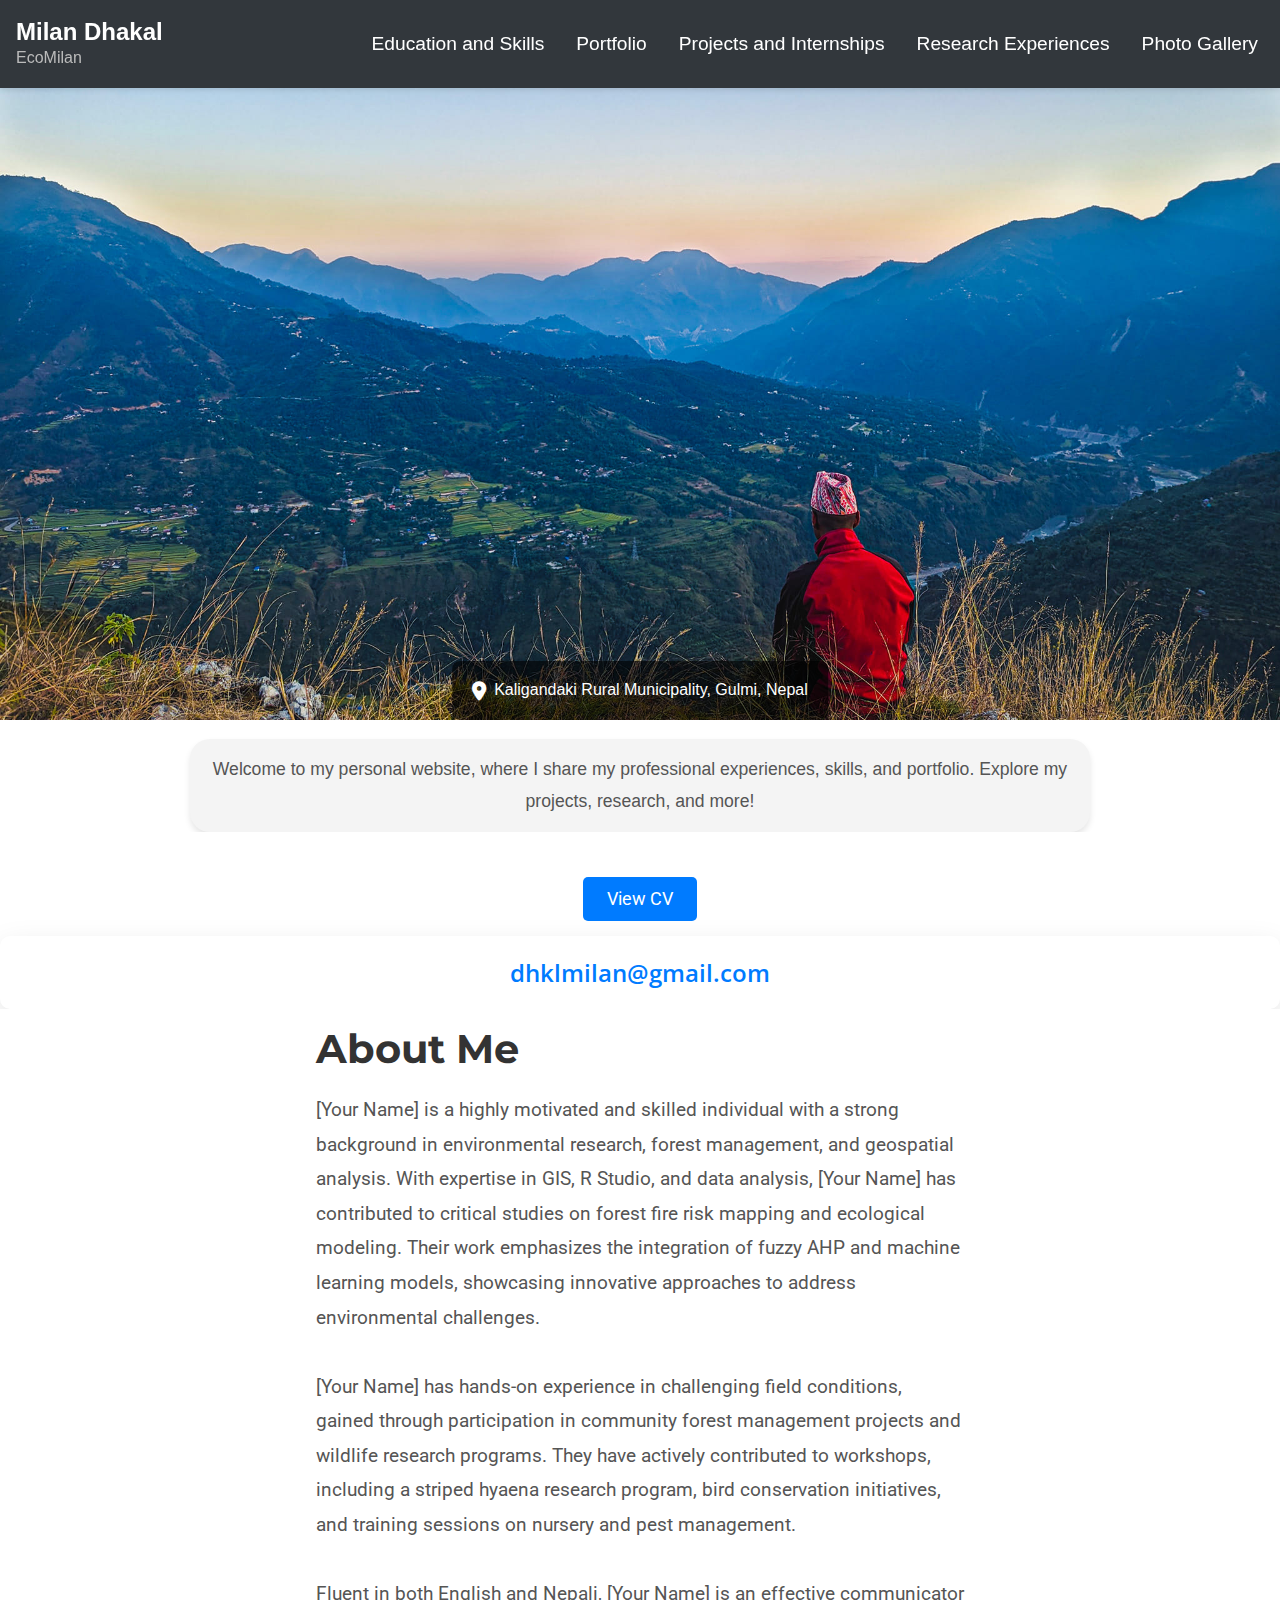
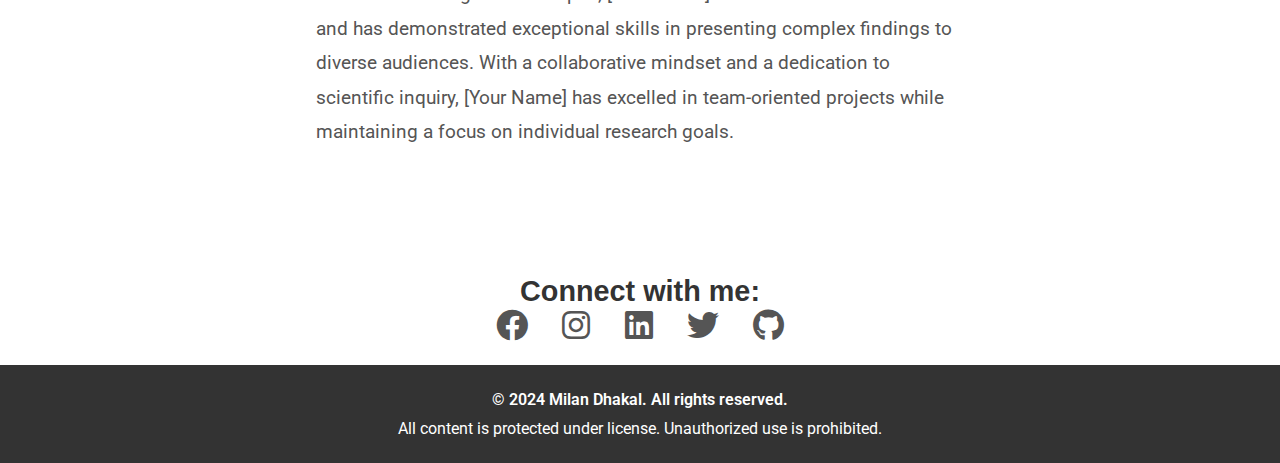
<file: index.html>
<!DOCTYPE html>
<html lang="en-US">
<head>
    <meta charset="UTF-8">
    <meta name="viewport" content="width=device-width, initial-scale=1">
    <link rel="stylesheet" href="styles.css" />
    <title>Milan Dhakal &#8211; EcoMilan</title>
</head>
<body>
    <div class="top-bar-container">
        <header class="site-header">
            <h1>Milan Dhakal</h1>
            <h2>EcoMilan</h2>
        </header>
        <div class="menu-bar-container">
            <ul id="menu-bar" class="nav-menu"> 
                <li id="menu-item-128" class="menu-item"><a href="education.html">Education and Skills</a></li>
                <li id="menu-item-129" class="menu-item"><a href="portfolio.html">Portfolio</a></li>
                <li id="menu-item-130" class="menu-item"><a href="projects.html">Projects and Internships</a></li>
                <li id="menu-item-132" class="menu-item"><a href="research.html">Research Experiences</a></li>
                <li id="menu-item-133" class="menu-item"><a href="gallery.html">Photo Gallery</a></li>
            </ul>
        </div>
    </div>
    
 
    

    <div class="cover-photo">
        <img src="cover.jpg" class="img-fluid" alt="Cover Image">
        <div class="pinfo">
            <ul>
                <li>
                    <i class="fa-solid fa-location-dot"></i>
                    <a href="https://maps.app.goo.gl/DhKUhnYDUPCSq4Cp7" target="_blank" style="color: white; text-decoration: none;">
                        Kaligandaki Rural Municipality, Gulmi, Nepal
                    </a>
                </li>
            </ul>
        </div>
    </div>
    
    


    
    <!-- Make sure you have Font Awesome linked in the head of your HTML file -->
<head>
    <link rel="stylesheet" href="https://cdnjs.cloudflare.com/ajax/libs/font-awesome/6.0.0-beta3/css/all.min.css">
  </head>
  

<!-- New Section with Text -->
<div class="additional-text">
    <p>Welcome to my personal website, where I share my professional experiences, skills, and portfolio. Explore my projects, research, and more!</p>
</div>

<!-- CV Section -->
<section id="cv" class="cv-section spad">
    <div class="container">
        <div class="row">
            <div class="col-xl-8 offset-xl-2 col-md-8 offset-md-2 col-sm-10 offset-sm-1 text-center">
                <!-- <h2></h2> <!-- if i write here any thing, it will appear after welcome section
                <p></p> -->
            </div>
        </div>
    </div>
</section>




<!-- CV Section -->
<section id="cv" class="cv-section spad">
    <div class="container">
        <div class="row">
            <div class="col-xl-8 offset-xl-2 col-md-8 offset-md-2 col-sm-10 offset-sm-1 text-center">
                <a href="cv.pdf" target="_blank" class="btn btn-primary">View CV</a>
            </div>
        </div>
    </div>
</section>

<!DOCTYPE html>
<html lang="en">
<head>
    <meta charset="UTF-8">
    <meta name="viewport" content="width=device-width, initial-scale=1.0">
    <title>Contact Email</title>
    <link href="https://fonts.googleapis.com/css2?family=Roboto:wght@400;500&family=Open+Sans:wght@400;600&display=swap" rel="stylesheet">
    <link rel="stylesheet" href="styles.css">
</head>
<body>
    <div class="email-container">
        <a href="mailto:dbfkjdafvd@gmail.com" class="email-link">dhklmilan@gmail.com</a>
    </div>
</body>
</html>



<!-- About Me Section -->
<section id="about" class="about-me-section spad">
    <div class="container"> <!-- Use 'container' instead of 'container-fluid' for centering -->
        <div class="row">
            <div class="col-xl-8 offset-xl-2 col-md-8 offset-md-2 col-sm-10 offset-sm-1">
                <h2>About Me</h2>                
                <p>
                    [Your Name] is a highly motivated and skilled individual with a strong background 
                    in environmental research, forest management, and geospatial analysis. With expertise
                     in GIS, R Studio, and data analysis, [Your Name] has contributed to critical studies
                      on forest fire risk mapping and ecological modeling. Their work emphasizes the integration 
                      of fuzzy AHP and machine learning models, showcasing innovative approaches to address 
                      environmental challenges.
                    <br><br>
                    [Your Name] has hands-on experience in challenging field conditions, 
                    gained through participation in community forest management projects and 
                    wildlife research programs. They have actively contributed to workshops, including a striped hyaena 
                    research program, bird conservation initiatives, and training sessions on nursery and pest management.
                    <br><br>
                    Fluent in both English and Nepali, [Your Name] is an effective communicator 
                    and has demonstrated exceptional skills in presenting complex findings to diverse audiences. 
                    With a collaborative mindset and a dedication to scientific inquiry, [Your Name] has excelled 
                    in team-oriented projects while maintaining a 
                    focus on individual research goals.
                    <br><br>
                    
                </p>
            </div>
        </div>
    </div>
</section>

<!-- Google Fonts -->
<link href="https://fonts.googleapis.com/css2?family=Roboto:wght@400;700&family=Lora:wght@400;700&family=Merriweather:wght@400;700&family=Open+Sans:wght@400;700&family=Montserrat:wght@400;700&display=swap" rel="stylesheet">



<!-- Social Media Links Section -->
<div class="social-media-links">
    <h3>Connect with me:</h3>
    <ul>
        <li><a href="https://www.facebook.com/milan.2056/" target="_blank" title="Facebook"><i class="fab fa-facebook"></i></a></li>
        <li><a href="YOUR_INSTAGRAM_LINK" target="_blank" title="Instagram"><i class="fab fa-instagram"></i></a></li>
        <li><a href="https://www.linkedin.com/in/milan-dhakal/" target="_blank" title="LinkedIn"><i class="fab fa-linkedin"></i></a></li>
        <li><a href="https://x.com/DhakalMilan56" target="_blank" title="Twitter"><i class="fab fa-twitter"></i></a></li>
        <li><a href="https://github.com/dhklmilan" target="_blank" title="GitHub"><i class="fab fa-github"></i></a></li>
    </ul>
</div>

<!DOCTYPE html>
<html lang="en">
<head>
    <meta charset="UTF-8">
    <meta name="viewport" content="width=device-width, initial-scale=1.0">
    <title>Home Page</title>
    <link href="https://fonts.googleapis.com/css2?family=Roboto:wght@400;500&display=swap" rel="stylesheet">
    <link rel="stylesheet" href="styles.css">
</head>
<body>
    <!-- Content of the page goes here -->

     <!-- Copyright Section -->
<footer class="footer">
    <div class="footer-content">
        <span>&copy; 2024 Milan Dhakal. All rights reserved.</span>
        <span>All content is protected under license. Unauthorized use is prohibited.</span>
    </div>
</footer>
</body>
</html>




<!-- Back to Top Arrow -->
<a href="#top" id="back-to-top" class="back-to-top">
    <i class="fa fa-arrow-up"></i>
</a>
<script>
    // Show the "back to top" button when scrolled 200px down
    window.onscroll = function() {
        var backToTop = document.getElementById('back-to-top');
        if (document.body.scrollTop > 200 || document.documentElement.scrollTop > 200) {
            backToTop.classList.add('show');
        } else {
            backToTop.classList.remove('show');
        }
    };
</script>

<meta name="viewport" content="width=device-width, initial-scale=1.0">
</file>
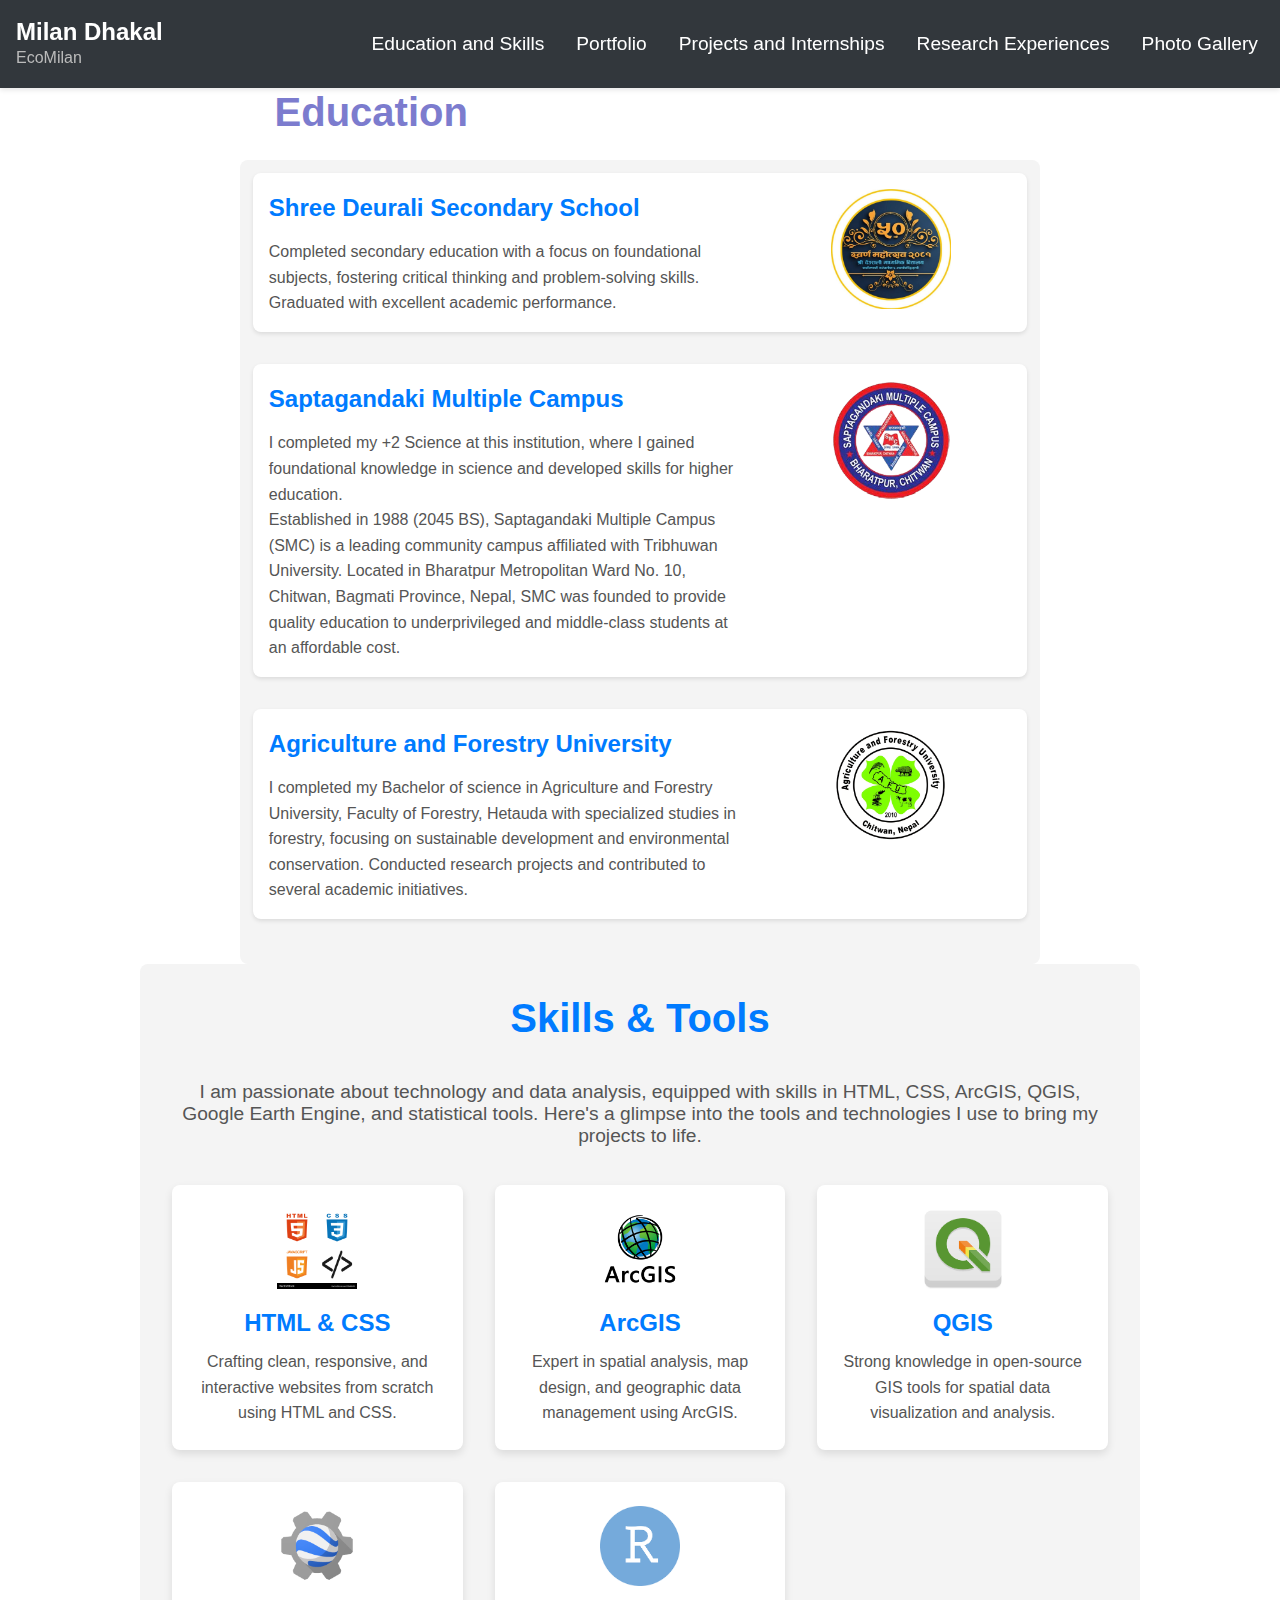
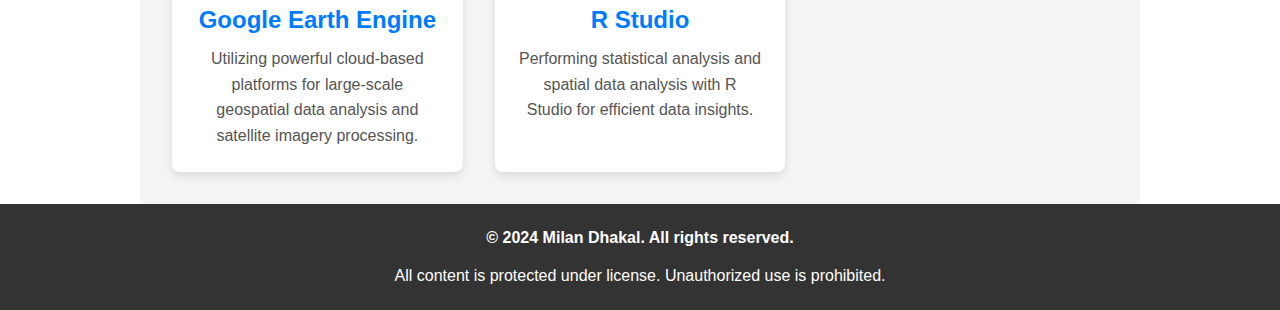
<file: education.html>
<!DOCTYPE html>
<html lang="en-US">
<head>
    <meta charset="UTF-8">
    <meta name="viewport" content="width=device-width, initial-scale=1">
    <link rel="stylesheet" href="styles.css" />
    <title>Milan Dhakal &#8211; EcoMilan</title>
</head>
<body>
    <div class="top-bar-container">
        <header class="site-header">
            <h1><a href="index.html">Milan Dhakal</a></h1>
            <h2>EcoMilan</h2>
        </header>
        <div class="menu-bar-container">
            <ul id="menu-bar" class="nav-menu"> 
                <li id="menu-item-128" class="menu-item"><a href="education.html">Education and Skills</a></li>
                <li id="menu-item-129" class="menu-item"><a href="portfolio.html">Portfolio</a></li>
                <li id="menu-item-130" class="menu-item"><a href="projects.html">Projects and Internships</a></li>
                <li id="menu-item-132" class="menu-item"><a href="research.html">Research Experiences</a></li>
                <li id="menu-item-133" class="menu-item"><a href="gallery.html">Photo Gallery</a></li>
            </ul>
        </div>
    </div>

    
    <link rel="stylesheet" href="education.css" />

    <h2 class="education-heading">Education</h2>


    <div class="education-section">
        
        
        <!-- Shree Deurali Secondary School -->
        <div class="education-item">
            <div class="education-text">
                <h3>Shree Deurali Secondary School</h3>
                <p>
                    Completed secondary education with a focus on foundational subjects, fostering critical thinking and problem-solving skills. Graduated with excellent academic performance.
                </p>
            </div>
            <div class="education-logo">
                <a href="https://www.facebook.com/profile.php?id=100066757623549" target="_blank" rel="noopener noreferrer">
                    <img src="deurali.jpg" alt="Deurali Logo" class="logo">
                </a>
            </div>
        </div>
        
        <!-- Saptagandaki Multiple Campus -->
        <div class="education-item">
            <div class="education-text">
                <h3>Saptagandaki Multiple Campus</h3>
                <p>
                    I completed my +2 Science at this institution, where I gained foundational knowledge in science and developed skills for higher education.
                </p>
                <p>
                    Established in 1988 (2045 BS), Saptagandaki Multiple Campus (SMC) is a leading community campus affiliated with Tribhuwan University. 
                    Located in Bharatpur Metropolitan Ward No. 10, Chitwan, Bagmati Province, Nepal, SMC was founded to provide quality education to underprivileged and middle-class students at an affordable cost.
                </p>
            </div>
            <div class="education-logo">
                <a href="https://smc.edu.np/" target="_blank">
                    <img src="smc-logo-circle.png" alt="Saptagandaki Logo" class="logo">
                </a>
            </div>
        </div>
        
        <!-- Agriculture and Forestry University -->
        <div class="education-item">
            <div class="education-text">
                <h3>Agriculture and Forestry University</h3>
                <p>
                    I completed my Bachelor of science in Agriculture and Forestry University, Faculty of Forestry, Hetauda with specialized studies in forestry, focusing on sustainable development and environmental conservation. Conducted research projects and contributed to several academic initiatives.
                </p>
            </div>
            <div class="education-logo">
                <a href="https://www.afu.edu.np/" target="_blank">
                    <img src="Afu.png" alt="Agriculture and Forestry University Logo" class="logo">
                </a>
            </div>
        </div>
    </div>
    <!-- Skills Section -->
<div class="skills-section">
    <h2 class="skills-heading">Skills & Tools</h2>
    <p class="skills-description">
        I am passionate about technology and data analysis, equipped with skills in HTML, CSS, ArcGIS, QGIS, Google Earth Engine, and statistical tools. Here's a glimpse into the tools and technologies I use to bring my projects to life.
    </p>
    
    <div class="skills-list">
        <!-- HTML & CSS -->
        <div class="skill-item">
            <img src="html.jpg" alt="HTML & CSS Icon" class="skill-icon">
            <h3>HTML & CSS</h3>
            <p>Crafting clean, responsive, and interactive websites from scratch using HTML and CSS.</p>
        </div>

        <!-- ArcGIS -->
        <div class="skill-item">
            <img src="arcgis.png" alt="ArcGIS Icon" class="skill-icon">
            <h3>ArcGIS</h3>
            <p>Expert in spatial analysis, map design, and geographic data management using ArcGIS.</p>
        </div>

        <!-- QGIS -->
        <div class="skill-item">
            <img src="qgis.png" alt="QGIS Icon" class="skill-icon">
            <h3>QGIS</h3>
            <p>Strong knowledge in open-source GIS tools for spatial data visualization and analysis.</p>
        </div>

        <!-- Google Earth Engine -->
        <div class="skill-item">
            <img src="gee.png" alt="Google Earth Engine Icon" class="skill-icon">
            <h3>Google Earth Engine</h3>
            <p>Utilizing powerful cloud-based platforms for large-scale geospatial data analysis and satellite imagery processing.</p>
        </div>

        <!-- R Studio for Statistics -->
        <div class="skill-item">
            <img src="r.png" alt="R Studio Icon" class="skill-icon">
            <h3>R Studio</h3>
            <p>Performing statistical analysis and spatial data analysis with R Studio for efficient data insights.</p>
        </div>
    </div>
</div>



   <!-- Copyright Section -->
<footer class="footer">
    <div class="footer-content">
        <span>&copy; 2024 Milan Dhakal. All rights reserved.</span>
        <span>All content is protected under license. Unauthorized use is prohibited.</span>
    </div>
</footer>
</body>
</html>


<link rel="stylesheet" href="education.css">



<!-- Back to Top Arrow -->
<a href="#top" id="back-to-top" class="back-to-top">
    <i class="fa fa-arrow-up"></i>
</a>
<script>
    // Show the "back to top" button when scrolled 200px down
    window.onscroll = function() {
        var backToTop = document.getElementById('back-to-top');
        if (document.body.scrollTop > 200 || document.documentElement.scrollTop > 200) {
            backToTop.classList.add('show');
        } else {
            backToTop.classList.remove('show');
        }
    };
</script>
<link href="https://cdnjs.cloudflare.com/ajax/libs/font-awesome/5.15.4/css/all.min.css" rel="stylesheet">


<meta name="viewport" content="width=device-width, initial-scale=1.0">
</file>
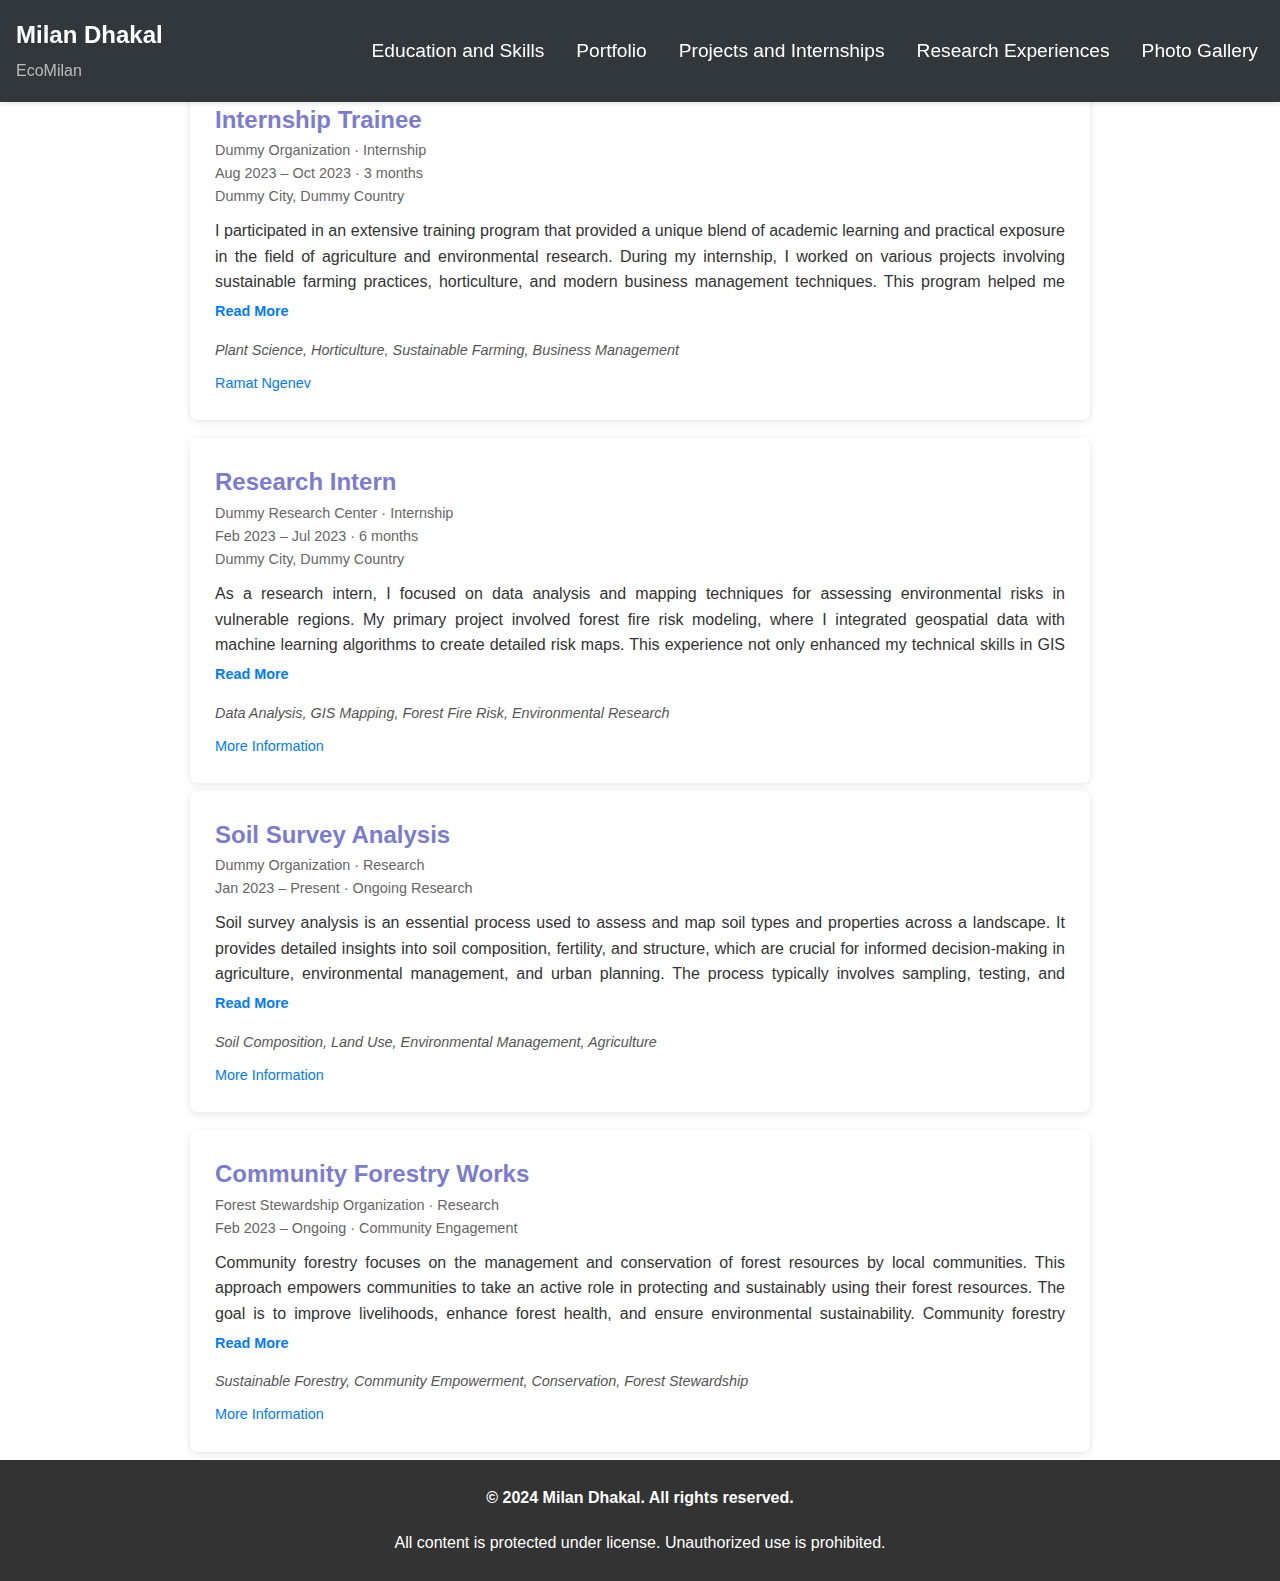
<file: projects.html>
<!DOCTYPE html>
<html lang="en-US">
<head>
    <meta charset="UTF-8">
    <meta name="viewport" content="width=device-width, initial-scale=1">
    <link rel="stylesheet" href="styles.css" />
    <title>Milan Dhakal &#8211; EcoMilan</title>
</head>
<body>
    <div class="top-bar-container">
        <header class="site-header">
            <h1><a href="index.html">Milan Dhakal</a></h1>
            <h2>EcoMilan</h2>
        </header>
        <div class="menu-bar-container">
            <ul id="menu-bar" class="nav-menu"> 
                <li id="menu-item-128" class="menu-item"><a href="education.html">Education and Skills</a></li>
                <li id="menu-item-129" class="menu-item"><a href="portfolio.html">Portfolio</a></li>
                <li id="menu-item-130" class="menu-item"><a href="projects.html">Projects and Internships</a></li>
                <li id="menu-item-132" class="menu-item"><a href="research.html">Research Experiences</a></li>
                <li id="menu-item-133" class="menu-item"><a href="gallery.html">Photo Gallery</a></li>
            </ul>
        </div>
    </div>

    
    <link rel="stylesheet" href="projects.css" />



 <!-- Ramat Negev -->

    <body>
        <div class="experience-section">
            <!-- Experience Item -->
            <div class="experience-item">
                <h3>Internship Trainee</h3>
                <div class="subtitle">
                    Dummy Organization · Internship<br>Aug 2023 – Oct 2023 · 3 months<br>Dummy City, Dummy Country
                </div>
                <div class="text" id="text">
                    I participated in an extensive training program that provided a unique blend of academic learning and practical exposure in the field of agriculture and environmental research. During my internship, I worked on various projects involving sustainable farming practices, horticulture, and modern business management techniques. This program helped me develop a deeper understanding of ecological management and agriculture's role in sustainable development. I had the opportunity to learn from experienced professionals and collaborate with a diverse group of peers from different cultural backgrounds. These experiences enriched my knowledge of plant sciences and equipped me with essential skills to address contemporary agricultural challenges.
                </div>
                <span class="read-more" id="readMore">Read More</span>
                <div class="keywords">
                    Plant Science, Horticulture, Sustainable Farming, Business Management
                </div>
                <a class="link" href="https://example.com" target="_blank">Ramat Ngenev</a>
            </div>
        </div>
    
        <script>
            const text = document.getElementById("text");
            const readMore = document.getElementById("readMore");
    
            readMore.addEventListener("click", () => {
                text.classList.toggle("expanded");
                readMore.textContent = text.classList.contains("expanded") ? "Read Less" : "Read More";
            });
        </script>
    </body>
    
    
        

 <!-- FRTC -->


 <body>
     <div class="experiencee-section">
         <!-- Research Intern Experience -->
         <div class="experience-item">
             <h3>Research Intern</h3>
             <div class="subtitle">Dummy Research Center · Internship<br>Feb 2023 – Jul 2023 · 6 months<br>Dummy City, Dummy Country</div>
             <div class="text" id="researchText">
                 As a research intern, I focused on data analysis and mapping techniques for assessing environmental risks in vulnerable regions. My primary project involved forest fire risk modeling, where I integrated geospatial data with machine learning algorithms to create detailed risk maps. This experience not only enhanced my technical skills in GIS software and programming but also deepened my understanding of ecological threats posed by forest fires. The internship was a stepping stone in shaping my career and advancing my knowledge in the fields of environmental research and sustainable practices.
             </div>
             <span class="read-more" id="researchReadMore">Read More</span>
             <div class="keywords">Data Analysis, GIS Mapping, Forest Fire Risk, Environmental Research</div>
             <a class="link" href="https://example.com" target="_blank">More Information</a>
         </div>
     </div>
 
     <script>
         const researchText = document.getElementById("researchText");
         const researchReadMore = document.getElementById("researchReadMore");
 
         researchReadMore.addEventListener("click", () => {
             researchText.classList.toggle("expanded");
             researchReadMore.textContent = researchText.classList.contains("expanded") ? "Read Less" : "Read More";
         });
     </script>
 </body>




 
 <body>
     <div class="experienceee-section">
         <!-- Soil Survey Analysis -->
         <div class="experience-item">
             <h3>Soil Survey Analysis</h3>
             <div class="subtitle">Dummy Organization · Research <br>Jan 2023 – Present · Ongoing Research</div>
             <div class="text" id="soilSurveyText">
                 Soil survey analysis is an essential process used to assess and map soil types and properties across a landscape. It provides detailed insights into soil composition, fertility, and structure, which are crucial for informed decision-making in agriculture, environmental management, and urban planning. The process typically involves sampling, testing, and classifying soils based on physical, chemical, and biological characteristics. Through soil surveys, scientists aim to understand the capacity of soils to support various land uses, from farming and forestry to construction and conservation.
             </div>
             <span class="read-more" id="soilSurveyReadMore">Read More</span>
             <div class="keywords">Soil Composition, Land Use, Environmental Management, Agriculture</div>
             <a class="link" href="https://example.com" target="_blank">More Information</a>
         </div>
     
         <!-- Image Gallery Section -->
         
     </div>
 
     <script>
         const soilSurveyText = document.getElementById("soilSurveyText");
         const soilSurveyReadMore = document.getElementById("soilSurveyReadMore");
 
         soilSurveyReadMore.addEventListener("click", () => {
             soilSurveyText.classList.toggle("expanded");
             soilSurveyReadMore.textContent = soilSurveyText.classList.contains("expanded") ? "Read Less" : "Read More";
         });
     </script>
 </body>
 

















    <div class="experiencecf-section">
        <!-- Community Forestry Works -->
        <div class="experience-item">
            <h3>Community Forestry Works</h3>
            <div class="subtitle">Forest Stewardship Organization · Research <br>Feb 2023 – Ongoing · Community Engagement</div>
            <div class="text" id="communityForestryText">
                Community forestry focuses on the management and conservation of forest resources by local communities. This approach empowers communities to take an active role in protecting and sustainably using their forest resources. The goal is to improve livelihoods, enhance forest health, and ensure environmental sustainability. Community forestry practices include activities like tree planting, forest monitoring, and sustainable harvesting of non-timber forest products. By involving local stakeholders in decision-making processes, community forestry helps to foster a deeper connection between people and the natural environment, ensuring that forests are managed for both ecological and socio-economic benefits.
            </div>
            <span class="read-more" id="communityForestryReadMore">Read More</span>
            <div class="keywords">Sustainable Forestry, Community Empowerment, Conservation, Forest Stewardship</div>
            <a class="link" href="https://example.com" target="_blank">More Information</a>
        </div>
    </div>

    <script>
        const communityForestryText = document.getElementById("communityForestryText");
        const communityForestryReadMore = document.getElementById("communityForestryReadMore");

        // Toggle for Community Forestry Read More/Read Less
        communityForestryReadMore.addEventListener("click", () => {
            communityForestryText.classList.toggle("expanded");
            communityForestryReadMore.textContent = communityForestryText.classList.contains("expanded") ? "Read Less" : "Read More";
        });
    </script>

<body>
    <!-- Main content -->

    <!-- Footer -->
    <div class="footer">
        <div class="footer-content">
            <span>&copy; 2024 Milan Dhakal. All rights reserved.</span>
            <span>All content is protected under license. Unauthorized use is prohibited.</span>
        </div>
    </div>
</body>

</html>



<!-- Back to Top Arrow -->
<a href="#top" id="back-to-top" class="back-to-top">
    <i class="fa fa-arrow-up"></i>
</a>
<script>
    // Show the "back to top" button when scrolled 200px down
    window.onscroll = function() {
        var backToTop = document.getElementById('back-to-top');
        if (document.body.scrollTop > 200 || document.documentElement.scrollTop > 200) {
            backToTop.classList.add('show');
        } else {
            backToTop.classList.remove('show');
        }
    };
</script>
<link href="https://cdnjs.cloudflare.com/ajax/libs/font-awesome/5.15.4/css/all.min.css" rel="stylesheet">
</file>
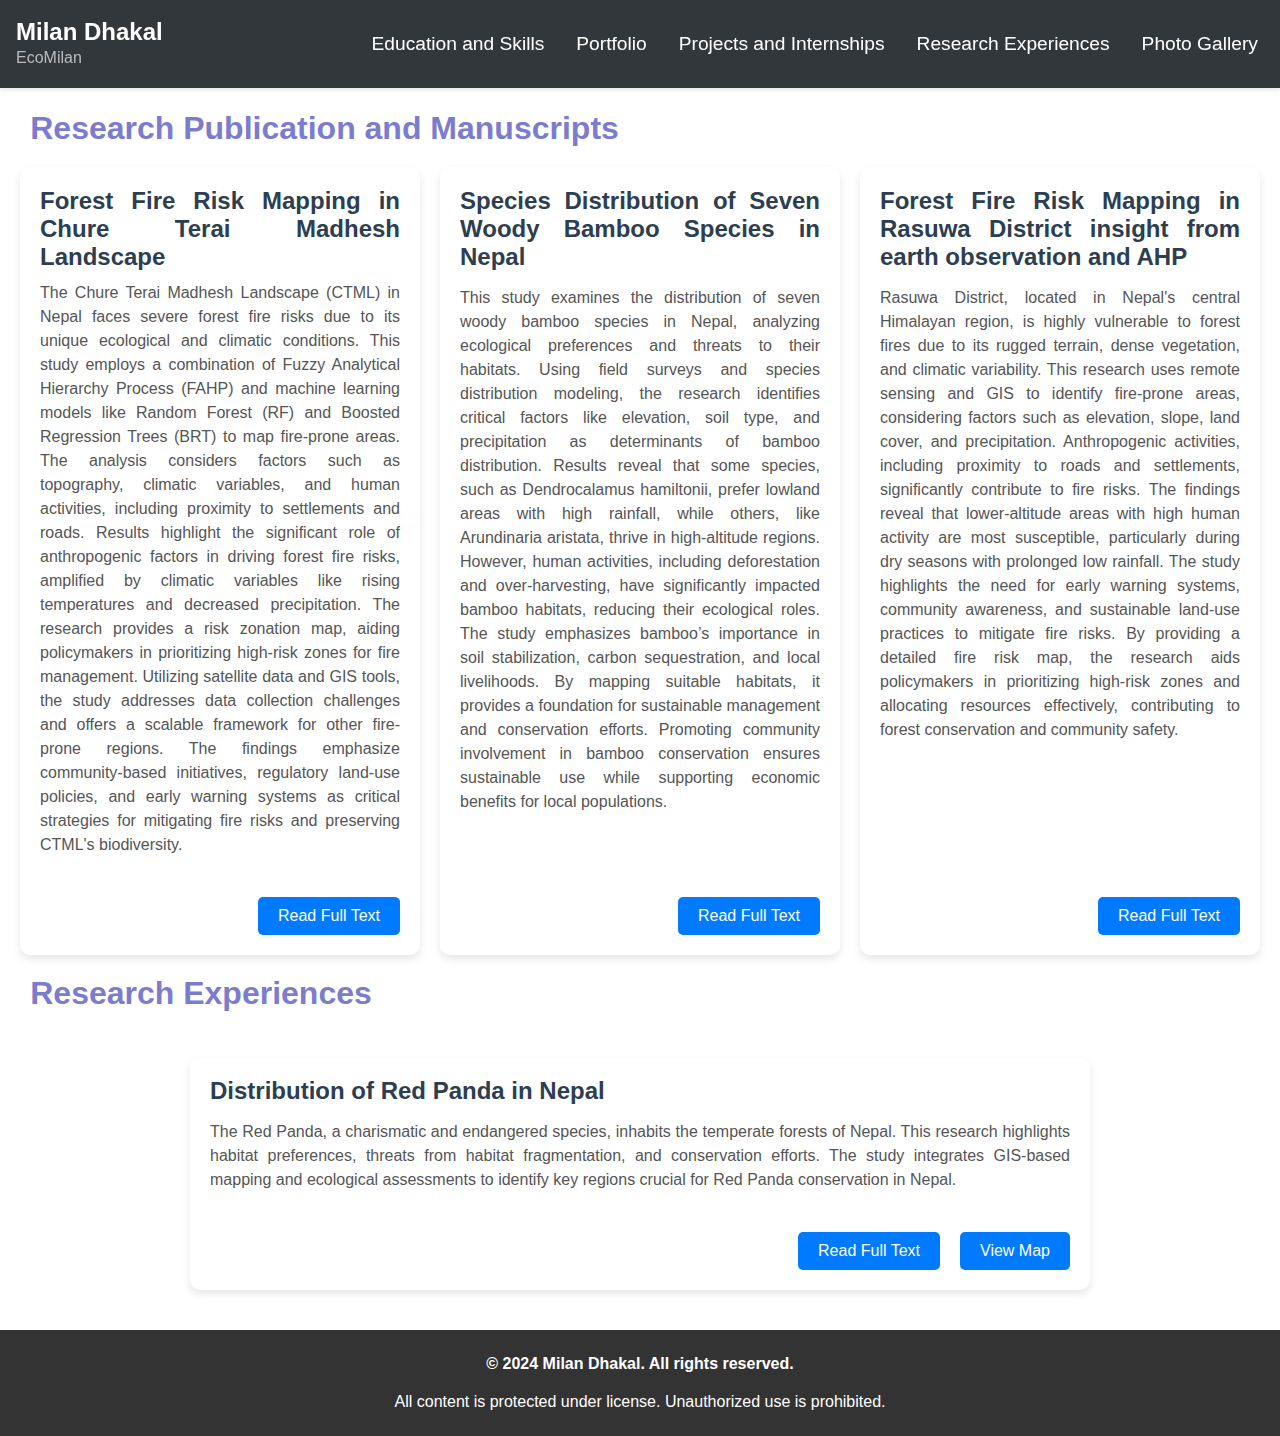
<file: research.html>
<!DOCTYPE html>
<html lang="en-US">
<head>
    <meta charset="UTF-8">
    <meta name="viewport" content="width=device-width, initial-scale=1">
    <link rel="stylesheet" href="styles.css" />
    <title>Milan Dhakal &#8211; EcoMilan</title>
</head>
<body> 
    <div class="top-bar-container">
        <header class="site-header">
            <h1><a href="index.html">Milan Dhakal</a></h1>
            <h2>EcoMilan</h2>
        </header>
        <div class="menu-bar-container">
            <ul id="menu-bar" class="nav-menu"> 
                <li id="menu-item-128" class="menu-item"><a href="education.html">Education and Skills</a></li>
                <li id="menu-item-129" class="menu-item"><a href="portfolio.html">Portfolio</a></li>
                <li id="menu-item-130" class="menu-item"><a href="projects.html">Projects and Internships</a></li>
                <li id="menu-item-132" class="menu-item"><a href="research.html">Research Experiences</a></li>
                <li id="menu-item-133" class="menu-item"><a href="gallery.html">Photo Gallery</a></li>
            </ul>
        </div>
    </div>
   

    <link rel="stylesheet" href="research.css" />
    
    <h2 class="project-heading">Research Publication and Manuscripts</h2>

    
    <!-- Include Portfolio Sections -->
    <div id="portfolio-sections">
        <!-- Portfolio Section 1 -->
        <section id="portfolio-section-1">
            <!-- Section content dynamically loaded or added -->
        </section>

    </div>

    <!-- Portfolio Section 1 -->
 <!-- Include Research Sections -->
<div id="research-sections">
    <!-- Research Section 1 -->
    <section id="research-section-1">
        <!-- Section content dynamically loaded or added -->
    </section>
</div>

<!-- Publication Section -->
<section class="publication-section">
    <!-- Research Section 1 -->
    <div class="research-content">
        <div class="text-container">
            <h2>Forest Fire Risk Mapping in Chure Terai Madhesh Landscape</h2>
            <p>The Chure Terai Madhesh Landscape (CTML) in Nepal faces severe forest fire risks due to its unique ecological and climatic conditions. This study employs a combination of Fuzzy Analytical Hierarchy Process (FAHP) and machine learning models like Random Forest (RF) and Boosted Regression Trees (BRT) to map fire-prone areas. The analysis considers factors such as topography, climatic variables, and human activities, including proximity to settlements and roads. Results highlight the significant role of anthropogenic factors in driving forest fire risks, amplified by climatic variables like rising temperatures and decreased precipitation. The research provides a risk zonation map, aiding policymakers in prioritizing high-risk zones for fire management. Utilizing satellite data and GIS tools, the study addresses data collection challenges and offers a scalable framework for other fire-prone regions. The findings emphasize community-based initiatives, regulatory land-use policies, and early warning systems as critical strategies for mitigating fire risks and preserving CTML's biodiversity.</p>
        </div>
        <div class="button-container">
            <button onclick="window.location.href = 'fulltext.html';">Read Full Text</button>
        </div>
    </div>

    <!-- Research Section 2 -->
    <div class="research-content">
        <div class="text-container">
            <h3>Species Distribution of Seven Woody Bamboo Species in Nepal</h3>
            <p>This study examines the distribution of seven woody bamboo species in Nepal, analyzing ecological preferences and threats to their habitats. Using field surveys and species distribution modeling, the research identifies critical factors like elevation, soil type, and precipitation as determinants of bamboo distribution. Results reveal that some species, such as Dendrocalamus hamiltonii, prefer lowland areas with high rainfall, while others, like Arundinaria aristata, thrive in high-altitude regions. However, human activities, including deforestation and over-harvesting, have significantly impacted bamboo habitats, reducing their ecological roles. The study emphasizes bamboo’s importance in soil stabilization, carbon sequestration, and local livelihoods. By mapping suitable habitats, it provides a foundation for sustainable management and conservation efforts. Promoting community involvement in bamboo conservation ensures sustainable use while supporting economic benefits for local populations.</p>
        </div>
        <div class="button-container">
            <button onclick="window.location.href = 'fulltext.html';">Read Full Text</button>
        </div>
    </div>

    <!-- Research Section 3 -->
    <div class="research-content">
        <div class="text-container">
            <h3>Forest Fire Risk Mapping in Rasuwa District insight from earth observation and AHP</h3>
            <p> Rasuwa District, located in Nepal's central Himalayan region, is highly vulnerable to forest fires due to its rugged terrain, dense vegetation, and climatic variability. This research uses remote sensing and GIS to identify fire-prone areas, considering factors such as elevation, slope, land cover, and precipitation. Anthropogenic activities, including proximity to roads and settlements, significantly contribute to fire risks. The findings reveal that lower-altitude areas with high human activity are most susceptible, particularly during dry seasons with prolonged low rainfall. The study highlights the need for early warning systems, community awareness, and sustainable land-use practices to mitigate fire risks. By providing a detailed fire risk map, the research aids policymakers in prioritizing high-risk zones and allocating resources effectively, contributing to forest conservation and community safety.</p>
        </div>
        <div class="button-container">
            <button onclick="window.location.href = 'fulltext.html';">Read Full Text</button>
        </div>
    </div>
</section>


<!-- Research Experience 3 -->
<div class="Research Experience-section">
    <h2 class="re-heading">Research Experiences</h2>



    <!-- Research Section: Distribution of Red Panda in Nepal -->
<section class="research">
    <div class="research-content">
        <div class="text-container">
            <h3>Distribution of Red Panda in Nepal</h3>
            <p>The Red Panda, a charismatic and endangered species, inhabits the temperate forests of Nepal. This research highlights habitat preferences, threats from habitat fragmentation, and conservation efforts. The study integrates GIS-based mapping and ecological assessments to identify key regions crucial for Red Panda conservation in Nepal.</p>
        </div>
        
        <!-- Button Container aligned to the right -->
        <div class="button-container">
            <button onclick="window.location.href = 'https://example.com/fulltext';">Read Full Text</button>
            <button onclick="window.location.href = 'https://example.com/map';">View Map</button>
        </div>
    </div>
</section>


<footer><!-- Copyright Section -->
   <footer class="footer">
    <div class="footer-content">
        <span>&copy; 2024 Milan Dhakal. All rights reserved.</span>
        <span>All content is protected under license. Unauthorized use is prohibited.</span>
    </div>
</footer>
   




<!-- Back to Top Arrow -->
<a href="#top" id="back-to-top" class="back-to-top">
    <i class="fa fa-arrow-up"></i>
</a>
<script>
    // Show the "back to top" button when scrolled 200px down
    window.onscroll = function() {
        var backToTop = document.getElementById('back-to-top');
        if (document.body.scrollTop > 200 || document.documentElement.scrollTop > 200) {
            backToTop.classList.add('show');
        } else {
            backToTop.classList.remove('show');
        }
    };
</script>
<link href="https://cdnjs.cloudflare.com/ajax/libs/font-awesome/5.15.4/css/all.min.css" rel="stylesheet">


<meta name="viewport" content="width=device-width, initial-scale=1.0">
</file>
<file: education.css>
/* to make clickable link to header and make similar to homepage pattern, yellow sensative */
/* Make header link look like plain text but clickable(education bata homepage  ma aaune */
.site-header h1 a {
    text-decoration: none; /* Remove underline */
    color: inherit; /* Inherit the color from the parent <h1> */
    cursor: pointer; /* Show pointer cursor on hover */
    transition: color 0.3s ease; /* Add a smooth color transition */
}

.site-header h1 a:hover {
    color: #ffa500; /* Change color on hover */
}



/* Apply flexbox to center the page */
body {
    display: flex;
    flex-direction: column; /* Arrange elements in a column */
    justify-content: flex-start; /* Align elements to the top of the page */
    align-items: center; /* Center horizontally */
    min-height: 100vh; /* Take full viewport height */
    margin: 0; /* Remove default margin */
    background-color: ; /* Optional: Set a background color for the page */
}

/* Style for the Education heading */
.education-heading {
    text-align: left; /* Align the text to the left */
    font-size: 2.5em; /* Font size for the heading */
    color: rgb(124, 124, 206); /* Set text color to blue */
    margin-top: 90px; /* Add space from the top */
    margin-right: 42%; /* Adjust this value to shift the heading slightly to the left */
    margin-bottom: 5px; /* Optional: Add space below the heading */
}


/* Education section style */
.education-section {
    padding: 0.8em;
    background-color: #f4f4f4; /* Light gray background */
    border-radius: 8px;
    max-width: 800px;
    margin-top: 20px; /* Add space from the Education heading */
    font-family: Arial, sans-serif;
}

/* Education section heading style */
.education-section h2 {
    text-align: center;
    color: #333;
    margin-bottom: 1.5em;
    font-size: 2em;
}

/* Style for each education item */
.education-item {
    margin-bottom: 1.5em;
    padding: 1em;
    background-color: #fff; /* White background for each item */
    border-radius: 8px;
    box-shadow: 0 2px 4px rgba(0, 0, 0, 0.1); /* Subtle shadow for depth */
}

.education-item h3 {
    color: #007BFF;
    margin-bottom: 0.5em;
    font-size: 1.5em;
}

.education-item h3 a {
    color: #007BFF; /* Match link color to the heading color */
    text-decoration: none; /* Remove underline */
    transition: color 0.3s ease; /* Add a hover effect */
}

.education-item h3 a:hover {
    color: #0056b3; /* Darken color on hover */
}

.education-item p {
    color: #555;
    line-height: 1.6;
}

.education-item {
    display: flex; /* Align text and logo side by side */
    align-items: flex-start;
    gap: 1.5em; /* Space between text and logo */
    margin-bottom: 2em; /* Space below each education item */
}

.education-text {
    flex: 2; /* Text takes more space */
    font-family: 'YourFont', sans-serif; /* Use your previous font */
    font-size: 1em;
    line-height: 1.6;
}

.education-logo {
    flex: 1; /* Logo takes less space */
    display: flex;
    justify-content: center; /* Center align the logo horizontally */
    align-items: center; /* Center align the logo vertically */
}

.education-logo img.logo {
    width: 120px; /* Adjust size of the logo */
    height: auto;
    border-radius: 8px; /* Optional: Add rounded corners */
    transition: transform 0.3s ease; /* Hover effect */
}

.education-logo img.logo:hover {
    transform: scale(1.1); /* Slightly enlarge logo on hover */
}


/* Skills Section */
.skills-section {
    padding: 2em;
    background-color: #f4f4f4; /* Light gray background */
    border-radius: 8px;
    max-width: 1000px;
    margin: 0 auto;
    text-align: center;
    font-family: Arial, sans-serif;
}

.skills-heading {
    font-size: 2.5em;
    color: #007BFF; /* Blue color for the heading */
    margin-bottom: 1em;
}

.skills-description {
    font-size: 1.2em;
    color: #555;
    margin-bottom: 2em;
}

.skills-list {
    display: grid;
    grid-template-columns: repeat(auto-fit, minmax(250px, 1fr));
    gap: 2em; /* Space between each skill item */
    text-align: center;
}

.skill-item {
    background-color: #fff;
    padding: 1.5em;
    border-radius: 8px;
    box-shadow: 0 4px 8px rgba(0, 0, 0, 0.1);
}

.skill-icon {
    width: 80px;
    height: 80px;
    margin-bottom: 1em;
    transition: transform 0.3s ease;
}

.skill-icon:hover {
    transform: scale(1.1); /* Slightly enlarge the icon on hover */
}

.skill-item h3 {
    font-size: 1.5em;
    color: #007BFF;
    margin-bottom: 0.5em;
}

.skill-item p {
    font-size: 1em;
    color: #555;
    line-height: 1.6;
}



/* Basic reset */
* {
    margin: 0;
    padding: 0;
    box-sizing: border-box;
}

/* Footer Section Styling */
.footer {
    background-color: #333;  /* Dark background */
    color: #fff;  /* White text */
    padding: 20px;
    text-align: center;
    font-family: 'Roboto', sans-serif; /* Consistent font */
    width: 100%; /* Full width */
    position: relative; /* Ensure proper alignment */
    left: 0;
     /* Space above the footer */
}

/* Footer Content */
.footer .footer-content {
    display: flex;
    justify-content: center;
    align-items: center;
    flex-direction: column; /* Stack content vertically */
    gap: 10px; /* Space between elements */
}


/* Footer Text Styling */
.footer span {
    font-size: 1rem; /* Standard font size */
    color: #fff; /* White text color */
    margin: 5px 0; /* Margin for spacing */
}

/* Bold First Span (Copyright) */
.footer span:first-child {
    font-weight: 600; /* Semi-bold for emphasis */
}



/* Responsive Styling */
@media (max-width: 768px) {
    .footer .footer-content {
        gap: 5px; /* Reduce spacing for smaller screens */
    }

    .footer i {
        font-size: 20px; /* Slightly smaller icon size */
    }

    .footer span {
        font-size: 0.9rem; /* Adjust text size for readability */
    }
}
</file>
<file: projects.css>
/* to make clickable link to header and make similar to homepage pattern, yellow sensative */
/* Make header link look like plain text but clickable(education bata homepage  ma aaune */
.site-header h1 a {
    text-decoration: none; /* Remove underline */
    color: inherit; /* Inherit the color from the parent <h1> */
    cursor: pointer; /* Show pointer cursor on hover */
    transition: color 0.3s ease; /* Add a smooth color transition */
}

.site-header h1 a:hover {
    color: #ffa500; /* Change color on hover */
}
/* dont change the above code*/



body {
    font-family: 'YourFont', sans-serif; /* Use your previous font */
    line-height: 1.6;
    color: #666;
    font-size: 16px; 
    margin: 4cm;
    padding: 20px;
    display: flex;
    flex-direction: column; /* Stack sections vertically */
    align-items: center;
    justify-content: flex-start; /* Align sections at the top */
    min-height: 50vh;
    gap: 0.5rem; /* General spacing between sections */
    margin-top: 8cm; /* Add spacing above the body */
}

.statics-section {
    width: 100%;
    max-width: 800px;
    border-radius: 8px;
    box-shadow: 0 2px 8px rgba(0, 0, 0, 0.1);
    padding: 25px;
    text-align: justify; /* Justify the content */
    position: sticky; /* Keep this section fixed while scrolling */
    top: 0; /* Stick to the top of the viewport */
    background: white; /* Prevent overlapping appearance */
    z-index: 1; /* Ensure it appears above other sections */
    margin-top: 8cm;
    margin-bottom: 1rem; /* Adjust spacing below this section */
}

.experience-section {
    width: 100%;
    max-width: 900px;
    border-radius: 8px;
    box-shadow: 0 2px 8px rgba(0, 0, 0, 0.1);
    padding: 25px;
    text-align: justify; /* Justify the content */
    max-height: calc(100vh - 4cm); /* Adjust to leave space for the static section */
    margin-top: 2cm; /* Reduce the space above this section */
    background: white; /* Add a background to ensure content is visible */
}


/* Research Intern Experience */
.experiencee-section {
    font-family: 'YourFont', sans-serif;
    color: #666;
    width: 100%;
    max-width: 900px;
    border-radius: 8px;
    box-shadow: 0 2px 8px rgba(0, 0, 0, 0.1);
    padding: 25px;
    text-align: justify; /* Justify the content */
    max-height: calc(100vh - 4cm); /* Adjust to leave space for the static section */
    margin-top: 0.28cm; /* Reduce the space above this section */
    background: white; /* Add a background to ensure content is visible */
}



/* soil survey */
.experienceee-section {
    width: 100%;
    max-width: 900px;
    border-radius: 8px;
    box-shadow: 0 2px 8px rgba(0, 0, 0, 0.1);
    padding: 25px;
    text-align: justify; /* Justify the content */
    max-height: calc(100vh - 4cm); /* Adjust to leave space for the static section */
    margin-top: 0.28; /* Reduce the space above this section */
    background: white; /* Add a background to ensure content is visible */
}


/* communty forestry */
.experiencecf-section {
    width: 100%;
    max-width: 900px;
    border-radius: 8px;
    box-shadow: 0 2px 8px rgba(0, 0, 0, 0.1);
    padding: 25px;
    text-align: justify; /* Justify the content */
    max-height: calc(100vh - 4cm); /* Adjust to leave space for the static section */
    margin-top: 0.28cm; /* Reduce the space above this section */
    background: white; /* Add a background to ensure content is visible */
}




.experience-item h3 {
    font-size: 1.5rem;
    color: rgb(124, 124, 206);;
}

.subtitle {
    font-size: 0.9rem;
    color: #666;
    margin-bottom: 10px;
}

.text {
    font-size: 1rem;
    line-height: 1.6;
    color: #333;
    overflow: hidden;
    max-height: 4.5em; /* Show 3 lines */
    transition: max-height 0.3s ease;
}

.text.expanded {
    max-height: 100%; /* Expand to show full content */
}

.read-more {
    display: inline-block;
    margin-top: 10px;
    font-size: 0.9rem;
    font-weight: bold;
    color: #007BFF;
    cursor: pointer;
}



.keywords {
    font-size: 0.9rem;
    font-style: italic;
    color: #555;
    margin-top: 15px;
}

.link {
    display: block;
    margin-top: 10px;
    font-size: 0.9rem;
    color: #007BFF;
    text-decoration: none;
}

.link:hover {
    text-decoration: none;
}

/* Basic reset */   /* css ma extent bhayena bhane yo try garne yaha milaune*/
body {
    margin: 0;
    padding: 0;
    box-sizing: border-box;
}

/* Footer Section Styling */
.footer {
    background-color: #333;  /* Dark background */
    color: #fff;  /* White text */
    padding: 20px;
    text-align: center;
    font-family: 'Roboto', sans-serif; /* Consistent font */
    width: 100%; /* Full width */
    position: relative; /* Fixed at the bottom */
    bottom: 0; /* Attach to the bottom of the viewport */
    left: 0; /* Align to the left of the viewport */
    z-index: 1000; /* Make sure it stays on top */
}

/* Footer Content */
.footer .footer-content {
    display: flex;
    justify-content: center;
    align-items: center;
    flex-direction: column; /* Stack content vertically */
    gap: 10px; /* Space between elements */
}

/* Footer Text Styling */
.footer span {
    font-size: 1rem; /* Standard font size */
    color: #fff; /* White text color */
    margin: 5px 0; /* Margin for spacing */
}

/* Bold First Span (Copyright) */
.footer span:first-child {
    font-weight: 600; /* Semi-bold for emphasis */
}


/* css ma extent bhayena bhane yo try garne */
</file>
<file: research.css>
/* to make clickable link to header and make similar to homepage pattern, yellow sensative */
/* Make header link look like plain text but clickable(education bata homepage  ma aaune */
.site-header h1 a {
    text-decoration: none; /* Remove underline */
    color: inherit; /* Inherit the color from the parent <h1> */
    cursor: pointer; /* Show pointer cursor on hover */
    transition: color 0.3s ease; /* Add a smooth color transition */
}

.site-header h1 a:hover {
    color: #ffa500; /* Change color on hover */
}
/* dont change the above code*/

/* Style for the Education heading */
.project-heading {
    text-align: left; /* Align the text to the left */
    font-size: 2em; /* Font size for the heading */
    color: rgb(124, 124, 206); /* Set text color to blue */
    margin-top: 0.5cm; /* Add space from the top */
    /* Adjust this value to shift the heading slightly to the left */
    margin-bottom: 5px;
    margin-left: 0.8cm; /* Optional: Add space below the heading */
}
/* Style for the Education heading */
.re-heading {
    text-align: left; /* Align the text to the left */
    font-size: 2em; /* Font size for the heading */
    color: rgb(124, 124, 206); /* Set text color to blue */
    margin-top: 0.5cm; /* Add space from the top */
    /* Adjust this value to shift the heading slightly to the left */
    margin-bottom: 5px;
    margin-left: 0.8cm; /* Optional: Add space below the heading */
}




/* General Styling */
body {
    font-family: 'Arial', sans-serif;
    margin: 0;
    padding: 0;
    margin-top: 2.9cm;
}

.publication-section {
    display: flex;
    flex-wrap: wrap;
    justify-content: space-between;
    margin: 20px;
    gap: 20px;
}

.research-content {
    
    border-radius: 8px;
    padding: 20px;
    flex: 1 1 calc(33% - 40px); /* For three sections in a single row */
    box-shadow: 0 4px 6px rgba(0, 0, 0, 0.1);
    text-align: justify;
    display: flex;
    flex-direction: column; /* Ensures consistent spacing between content and buttons */
    justify-content: space-between; /* Push buttons to the bottom */
}

.research-content h2, .research-content h3 {
    color: #2c3e50;
    font-size: 1.5rem;
    margin-bottom: 10px;
}

.research-content p {
    color: #7f8c8d;
    font-size: 1rem;
    line-height: 1.6;
}

.button-container {
    margin-top: 20px;
    display: flex; /* Use flexbox for buttons */
    justify-content: flex-end; /* Align buttons to the right */
    gap: 10px; /* Add space between buttons */
}

button {
    background-color: #3498db;
    color: #fff;
    border: none;
    padding: 10px 15px;
    font-size: 1rem;
    border-radius: 5px;
    cursor: pointer;
    transition: background-color 0.3s ease;
}

button:hover {
    background-color: #2980b9;
}

/* Responsive Design */
@media screen and (max-width: 768px) {
    .publication-section {
        flex-wrap: wrap;
    }

    .research-content {
        flex: 1 1 100%;
    }

    .button-container {
        justify-content: center; /* Center-align buttons on smaller screens */
    }
}




/* Container for the entire research section */
.research {
    display: flex;
    justify-content: center;
    align-items: center;
    padding: 40px 0;
}

/* Content container with a maximum width */
.research-content {
    width: 80%;
    max-width: 900px;
    
    padding: 20px;
    border-radius: 10px;
    box-shadow: 0 4px 8px rgba(0, 0, 0, 0.1);
}

/* Text container for the title and description */
.text-container {
    margin-bottom: 20px;
}

/* Heading style */
.text-container h3 {
    font-size: 24px;
    font-weight: bold;
    margin-bottom: 15px;
}

/* Paragraph style */
.text-container p {
    font-size: 16px;
    line-height: 1.5;
    color: #555;
}

/* Button container aligned to the right */
.button-container {
    text-align: right;
}

/* Button style */
.button-container button {
    background-color: #007bff;
    color: white;
    border: none;
    padding: 10px 20px;
    margin-left: 10px;
    border-radius: 5px;
    cursor: pointer;
    font-size: 16px;
    transition: background-color 0.3s ease;
}

/* Hover effect for the buttons */
.button-container button:hover {
    background-color: #0056b3;
}






/* Basic reset */
* {
    margin: 0;
    padding: 0;
    box-sizing: border-box;
}

/* Footer Section Styling */
.footer {
    background-color: #333;  /* Dark background */
    color: #fff;  /* White text */
    padding: 20px;
    text-align: center;
    font-family: 'Roboto', sans-serif; /* Consistent font */
    width: 100%; /* Full width */
    position: relative; /* Ensure proper alignment */
    left: 0;
     /* Space above the footer */
}

/* Footer Content */
.footer .footer-content {
    display: flex;
    justify-content: center;
    align-items: center;
    flex-direction: column; /* Stack content vertically */
    gap: 10px; /* Space between elements */
}

/* Footer Icon Styling */
.footer i {
    font-size: 24px;  /* Icon size */
    margin-bottom: 10px;
    color: #007BFF;  /* Icon color */
    transition: color 0.3s ease; /* Smooth hover effect */
}

/* Hover Effect for Icon */
.footer i:hover {
    color: #0056b3;  /* Change icon color on hover */
    cursor: pointer; /* Pointer cursor */
}

/* Footer Text Styling */
.footer span {
    font-size: 1rem; /* Standard font size */
    color: #fff; /* White text color */
    margin: 5px 0; /* Margin for spacing */
}

/* Bold First Span (Copyright) */
.footer span:first-child {
    font-weight: 600; /* Semi-bold for emphasis */
}

/* Back to Top Arrow Styles */
#back-to-top {
    position: fixed;
    bottom: 20px;
    right: 20px;
    display: none; /* Initially hidden */
    background-color: #007BFF; /* Blue background */
    color: white;
    font-size: 24px;
    width: 50px;
    height: 50px;
    border-radius: 50%;
    text-align: center;
    line-height: 50px;
    box-shadow: 0 4px 6px rgba(0, 0, 0, 0.2);
    transition: opacity 0.3s, transform 0.3s;
    cursor: pointer;
    z-index: 1000; /* Ensure it's above other content *//
}

/* Icon inside the button */
#back-to-top i {
    font-size: 24px; /* Icon size */
}

/* When button is visible */
#back-to-top.show {
    display: block; /* Make it visible */
    opacity: 1; /* Fully opaque */
    transform: translateY(0); /* No vertical shift */
}

/* Hover effect */
#back-to-top:hover {
    background-color: #0056b3; /* Darker blue */
    box-shadow: 0 6px 8px rgba(0, 0, 0, 0.3); /* Enhanced shadow */
}

/* Active click effect */
#back-to-top:active {
    background-color: #00408b; /* Even darker blue */
    box-shadow: 0 2px 4px rgba(0, 0, 0, 0.1); /* Subtle shadow on click */
}








/* Responsive Styling */
@media (max-width: 768px) {
    .footer .footer-content {
        gap: 5px; /* Reduce spacing for smaller screens */
    }

    .footer i {
        font-size: 20px; /* Slightly smaller icon size */
    }

    .footer span {
        font-size: 0.9rem; /* Adjust text size for readability */
    }
}
</file>
<file: styles.css>
/* General Reset */
body {
    margin: 0.9;
    font-family: Arial, sans-serif;
}

/* Top Bar Styles */
.top-bar-container {
    display: -webkit-flex;
    align-items: center;
    justify-content: flex-start; /* Align menu items to the left */
    background-color: #32373c; /* Background color for the bar */
    padding: 1em 1em;
    color: white; /* Text color */
    position: fixed;
    top: 0;
    left: 0; /* Ensure it's aligned to the left */
    width: 100%;
    z-index: 800;
    box-shadow: 0 2px 5px rgba(0, 0, 0, 0.1);
}

/* Header Styles */
.site-header {
    display: flex;
    flex-direction: column;
}

.site-header h1 {
    margin: 0; /* Reset margin to avoid extra spacing */
    font-size: 1.5em; /* Adjust font size to fit within a single line */
    white-space: nowrap; /* Prevent text from wrapping to the next line */
    overflow: hidden; /* Ensure it doesn't overflow the container */
    text-overflow: ellipsis; /* Add ellipsis if text is too long */
}


.site-header h2 {
    margin: 0.2em 0;
    font-size: 1em;
    font-weight: normal;
    color: #bbb; /* Slightly lighter color for subtitle */
}
/* Menu Bar Styles */
.menu-bar-container {
    display: flex;
    justify-content: flex-start; /* Align items to the left */
    padding-left: 12em; /* (left right milaune)Add padding to move menu slightly from the left edge */
    width: 100%; /* Ensure it spans across the full width of the page */
}

.nav-menu {
    list-style: none;
    margin: 0.8em;
    padding: 4px;
    display: flex;
    gap: 2em; /* Reduced spacing between menu items */
    width: 100%; /* Ensure menu items fill the width */
}

.nav-menu .menu-item {
    color: white;
    font-size: 1.2em; /* Font size for menu items */
    text-decoration: none;
    cursor: pointer;
    transition: color 0.3s ease;
    white-space: nowrap; /* Prevent text from wrapping */
}

.nav-menu .menu-item a {
    color: inherit; /* Ensures the link inherits the color from the menu item */
    text-decoration: none; /* Removes default link underlining */
}

.nav-menu .menu-item:hover {
    color: #ffa500; /* Highlight color on hover */
}

.nav-menu .menu-item a:hover {
    color: #ffa500; /* Ensures the link text changes color on hover */
}

/* Main Content Padding */
main {
    padding-top: 2em; /* Increase padding to ensure content starts below the fixed top bar */
    margin-left: 1em; /* Align content slightly left */
    margin-right: 5em; /* Align content slightly right for consistency */
}
/* Make sure the body or parent element allows for proper image styling */
body {
    margin: 0;
    padding: 0;
    height: 50vh; /* Full height of the viewport */
}


/* Make sure the body or parent element allows for proper image styling */
body {
    margin: 0;
    padding: 0;
    height: 100vh; /* Full height of the viewport */
}

/* Cover Photo Styles */
img.img-fluid {
    width: 100%; /* Make the image fill the container horizontally */
    height: auto; /* Keep the aspect ratio */
    object-fit: cover; /* Fill the container while maintaining the aspect ratio, cropping if necessary */
    object-position: center; /* Center the image in the container */
}

/* To set a specific height for the image, you can define the height as well */
 /* Parent container styles */
 .cover-photo {
    position: relative; /* Allows child elements to be positioned absolutely */
    width: 100%; /* Adjust as needed */
    height: auto; /* Maintain aspect ratio */
}

.cover-photo img {
    width: 100%; /* Make the image responsive */
    height: auto;
    display: block;
}

/* Text overlay styles */
.pinfo {
    position: absolute; /* Position relative to the .cover-photo */
    bottom: 0em; /* Distance from the bottom */
    left: 50%; /* Horizontal centering */
    transform: translateX(-50%); /* Center alignment fix */
    background-color: rgba(0, 0, 0, 0.6); /* Semi-transparent background */
    color: white; /* Text color */
    padding: 20px 20px; /* Padding around the text */
    border-radius: 8px; /* Rounded corners for the text box */
    text-align: center; /* Center-align text */
    font-size: 1em; /* Adjust font size */
}

.pinfo ul {
    list-style: none; /* Remove bullet points */
    margin: 0;
    padding: 0;
}

.pinfo li {
    display: flex;
    align-items: center;
    gap: 0.5em; /* Space between the icon and text */
}

.pinfo i {
    font-size: 1.2em; /* Adjust icon size */
}



/* Styling the location div */
.location {
    font-size: 1.2em; /* Adjust font size of the text */
    color: #333; /* Text color */
    display: flex;
    align-items: center;
    margin: 6cm; /* Align icon and text */
}

.additional-text {
    padding: 15px;     /* Adds padding inside the box around the text */
    background-color: #f4f4f4;  /* Adds a background color for better visibility */
    display: flex;  /* Use Flexbox for centering */
    justify-content: center;  /* Center content horizontally */
    align-items: center;  /* Center content vertically */
    text-align: center;  /* Ensure text is centered */
    font-family: 'Poppins', sans-serif;  /* Attractive font */
    font-size: 1.2rem;  /* Adjust font size */
    color: #efcfcf;  /* Dark text color for better readability */
    border-radius: 20px;  /* Rounded corners for the container */
    box-shadow: 0 4px 6px rgba(0, 0, 0, 0.1);  /* Subtle shadow */
    max-width: 900px;  /* Set a maximum width to avoid overly stretched content */
    margin: 0.5cm auto 0 auto;  /* Center the section vertically with margin on top and drop dowwnn */
}

.additional-text h3 {
    font-family: 'Roboto', sans-serif;  /* More attractive heading font */
    font-size: 2rem;  /* Increase font size for headings */
    color: #007BFF;  /* Blue color for headings */
    margin-bottom: 20px;  /* Space between heading and text */
}

.additional-text p {
    font-size: 1.1rem;  /* Slightly smaller font size for text */
    line-height: 1.8;  /* Add line-height for better readability */
    color: #555;  /* Lighter color for the paragraph text */
}



/* Container for the email */
.email-container {
    text-align: center;
    background-color: #fff;
    padding: 20px 40px;
    border-radius: 10px;
    box-shadow: 0 10px 30px rgba(0, 0, 0, 0.1); /* Soft shadow */
}

/* Email text style */
.email-link {
    font-family: 'Open Sans', sans-serif; /* More attractive font for email */
    font-size: 1.5rem;  /* Medium to large font size */
    font-weight: 600;  /* Bold for emphasis */
    color: #007BFF;  /* Blue color for the email */
    text-decoration: none; /* Remove underline */
    transition: color 0.3s ease, transform 0.3s ease; /* Add transitions */
}

/* Hover and focus effects */
.email-link:hover, .email-link:focus {
    color: #0056b3;  /* Darker blue on hover */
    transform: scale(1.05);  /* Slightly grow the link */
}

.email-link:active {
    color: #00408b;  /* Even darker on active click */
}










/* Add space between About Me section and Social Media Links */
.about-me-section {
    margin-top: 0cm;
    margin-bottom: 2cm; /* Add space after the About Me section */
}

#about {
    padding: 15px 0; /* Add padding on top and bottom */
    background-color: #ffffff; /* Light background color */
}

#about .container {
    max-width: 800px; /* Limit the width */
    margin: 0 auto; /* Center the section */
    padding-left: 2cm; /* Add 2cm margin on the left */
    padding-right: 2cm; /* Add 2cm margin on the right */
}

#about h2 {
    font-family: 'Montserrat', sans-serif;
    font-size: 2.5rem;
    color: #333;
    margin-bottom: 20px;
}

#about p {
    font-family: 'Roboto', sans-serif;
    font-size: 1.2rem;
    color: #555;
    line-height: 1.8;
}





/* Social Media Links Section */
.social-media-links {
    text-align: center;
    margin-top: 30px;
    margin-bottom: 20px;
}

.social-media-links h3 {
    font-size: 1.8rem;
    color: #333;
}

.social-media-links ul {
    list-style-type: none;
    padding: 0;
}

.social-media-links ul li {
    display: inline-block;
    margin: 0 15px;
}

.social-media-links ul li a {
    font-size: 2rem;
    color: #555;
    transition: color 0.3s ease;
}

.social-media-links ul li a:hover {
    color: #0073e6; /* Color on hover, can be customized */
}
#cv {
    padding: 15px 0;
    background-color: #ffffff; /* Light background color */
    display: flex; /* Enable Flexbox */
    justify-content: center; /* Center horizontally */
    align-items: center; /* Center vertically */
    text-align: center; /* Center text */
}

#cv .container {
    max-width: 800px;
    width: 100%; /* Ensures it takes up full width */
    margin: 0 auto;
}

#cv h2 {
    font-family: 'Montserrat', sans-serif;
    font-size: 2.5rem;
    color: #333;
    margin-bottom: 20px;
}

#cv p {
    font-family: 'Roboto', sans-serif;
    font-size: 1.2rem;
    color: #555;
    line-height: 1.8;
    margin-bottom: 30px;
}

#cv .btn {
    font-family: 'Roboto', sans-serif;
    font-size: 1.1rem;
    background-color: #007BFF; /* Blue button */
    color: #fff;
    padding: 12px 24px;
    border-radius: 5px;
    text-decoration: none;
    display: inline-block;
    transition: background-color 0.3s;
}

#cv .btn:hover {
    background-color: #7db8f8; /* Lighter blue on hover */
}

#cv .btn:active {
    background-color: #00408b; /* Darker blue on active click */
}





/* Back to Top Arrow Styles */
#back-to-top {
    position: fixed;
    bottom: 20px;
    right: 20px;
    display: none; /* Initially hidden */
    background-color: #007BFF; /* Blue background */
    color: white;
    font-size: 24px;
    width: 50px;
    height: 50px;
    border-radius: 50%;
    text-align: center;
    line-height: 50px;
    box-shadow: 0 4px 6px rgba(0, 0, 0, 0.2);
    transition: opacity 0.3s, transform 0.3s;
    cursor: pointer;
    z-index: 1000; /* Ensure it's above other content */
}

#back-to-top i {
    font-size: 24px;
}

#back-to-top.show {
    display: block; /* Display when scrolled down */
    opacity: 1;
    transform: translateY(0); /* Smooth transition */
}

#back-to-top:hover {
    background-color: #0056b3; /* Darker blue on hover */
    box-shadow: 0 6px 8px rgba(0, 0, 0, 0.3);
}

#back-to-top:active {
    background-color: #00408b; /* Even darker on active click */
    box-shadow: 0 2px 4px rgba(0, 0, 0, 0.1);
}



/* Basic reset */
* {
    margin: 0;
    padding: 0;
    box-sizing: border-box;
}

/* Footer section styling */
.footer {
    background-color: #333;  /* Dark background */
    color: #fff;  /* White text */
    padding: 20px;
    text-align: center;
    font-family: 'Roboto', sans-serif;
}

.footer .footer-content {
    display: flex;
    justify-content: center;
    align-items: center;
    flex-direction: column;
}

.footer i {
    font-size: 24px;  /* Icon size */
    margin-bottom: 10px;
    color: #007BFF;  /* Icon color */
}

.footer span {
    font-size: 1rem;
    color: #fff;
    margin: 5px 0;
}

.footer span:first-child {
    font-weight: 600;  /* Make the copyright text bold */
}

/* Hover effects for the copyright icon */
.footer i:hover {
    color: #0056b3;  /* Change icon color on hover */
    cursor: pointer;
}

/* Styles for mobile devices if not work please remove this*/
@media (max-width: 768px) {
    .menu-bar-container {
        flex-direction: column;
        padding: 10px;
    }

    .nav-menu {
        gap: 1em; /* Reduce spacing for smaller screens */
    }
}
</file>
